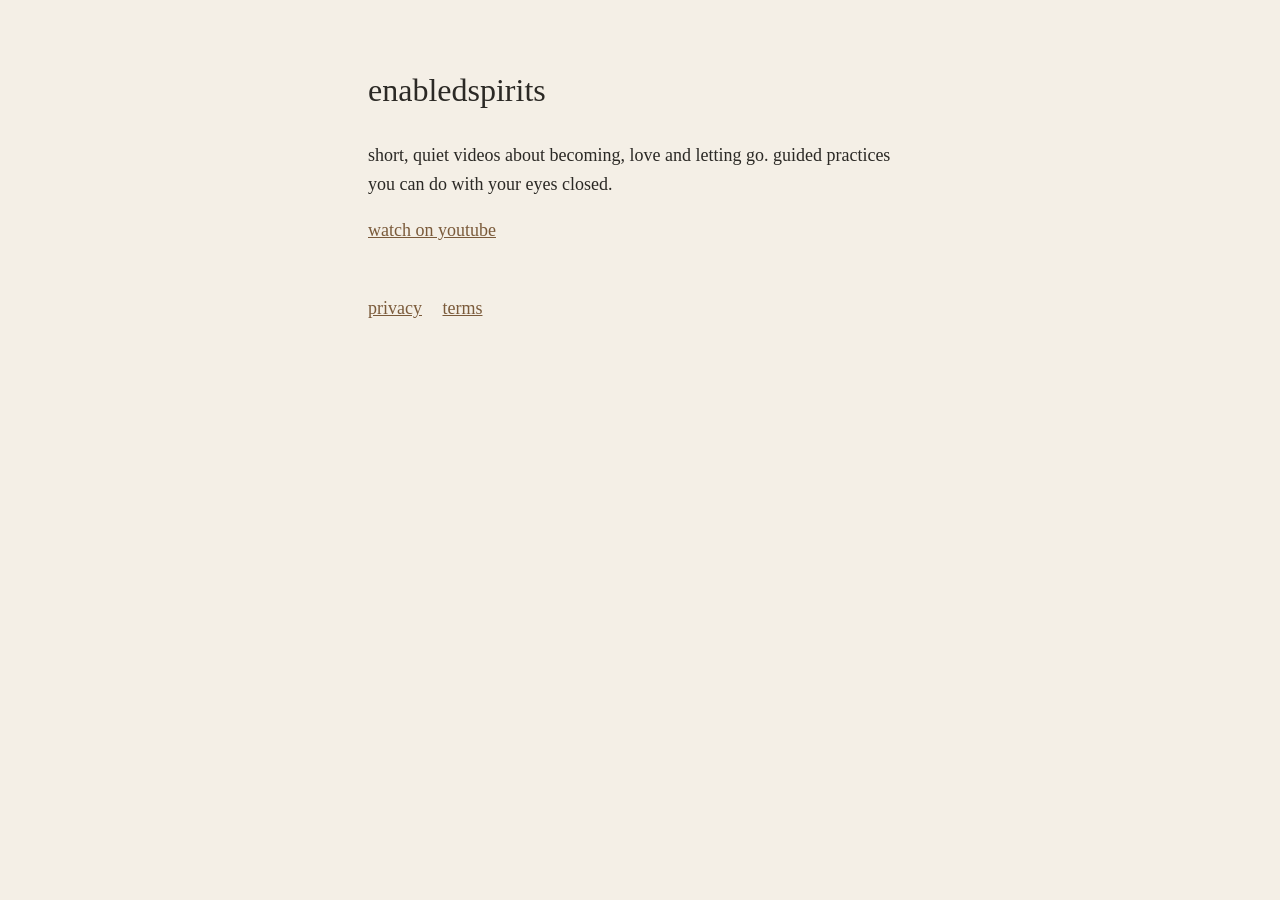
<file: index.html>
<!doctype html>
<html lang="en">
<head>
<meta charset="utf-8">
<meta name="viewport" content="width=device-width, initial-scale=1">
<title>enabledspirits</title>
<link rel="stylesheet" href="style.css">
</head>
<body>
<main>
  <h1>enabledspirits</h1>
  <p>short, quiet videos about becoming, love and letting go. guided practices you can do with your eyes closed.</p>
  <p><a href="https://www.youtube.com/@enabledspirits">watch on youtube</a></p>
  <nav><a href="privacy.html">privacy</a> <a href="terms.html">terms</a></nav>
</main>
</body>
</html>
</file>
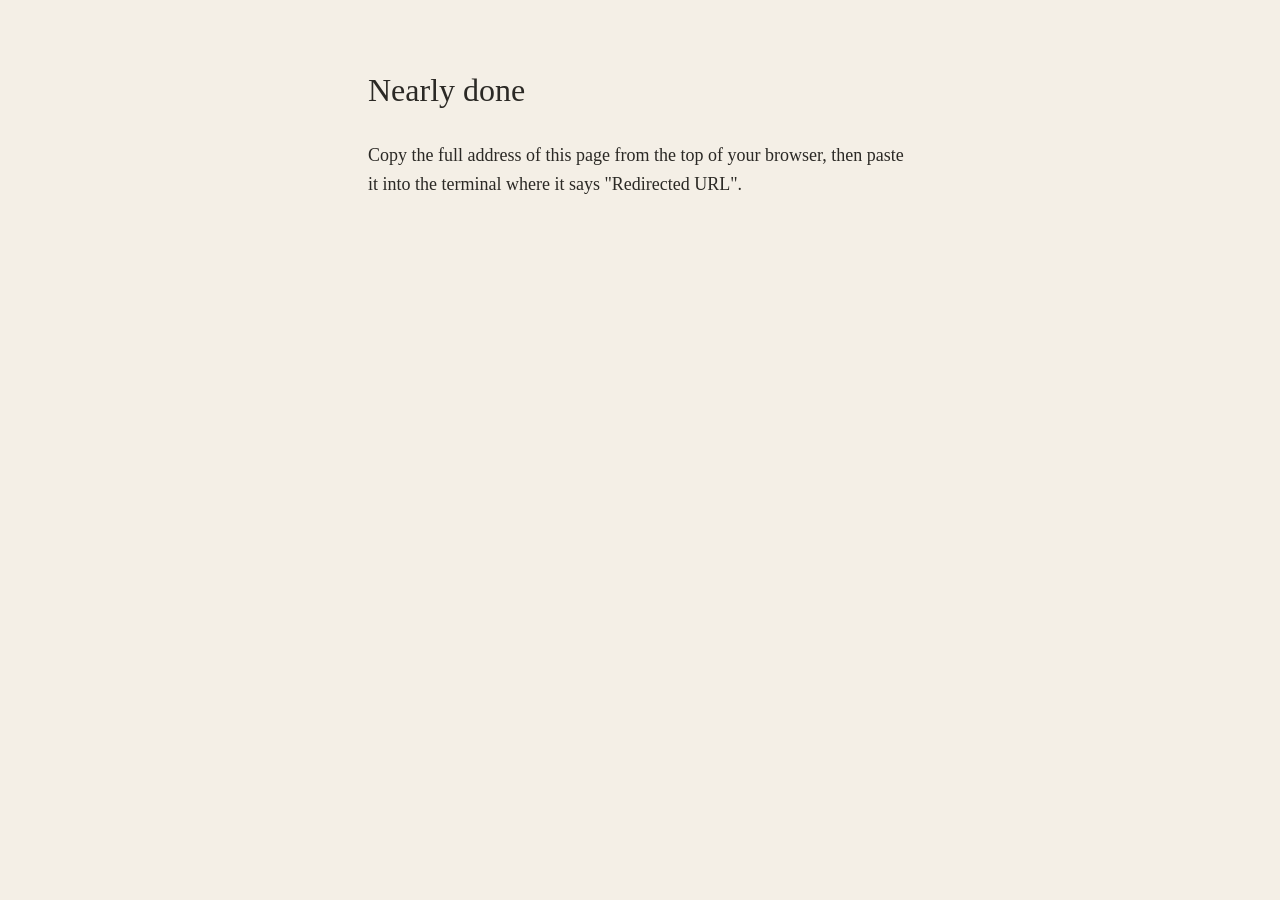
<file: tiktok/callback/index.html>
<!doctype html>
<html lang="en">
<head>
<meta charset="utf-8">
<meta name="viewport" content="width=device-width, initial-scale=1">
<meta name="referrer" content="no-referrer">
<title>TikTok connected</title>
<link rel="stylesheet" href="../../style.css">
</head>
<body>
<main>
  <h1>Nearly done</h1>
  <p>Copy the full address of this page from the top of your browser, then paste it into the terminal where it says "Redirected URL".</p>
</main>
</body>
</html>
</file>
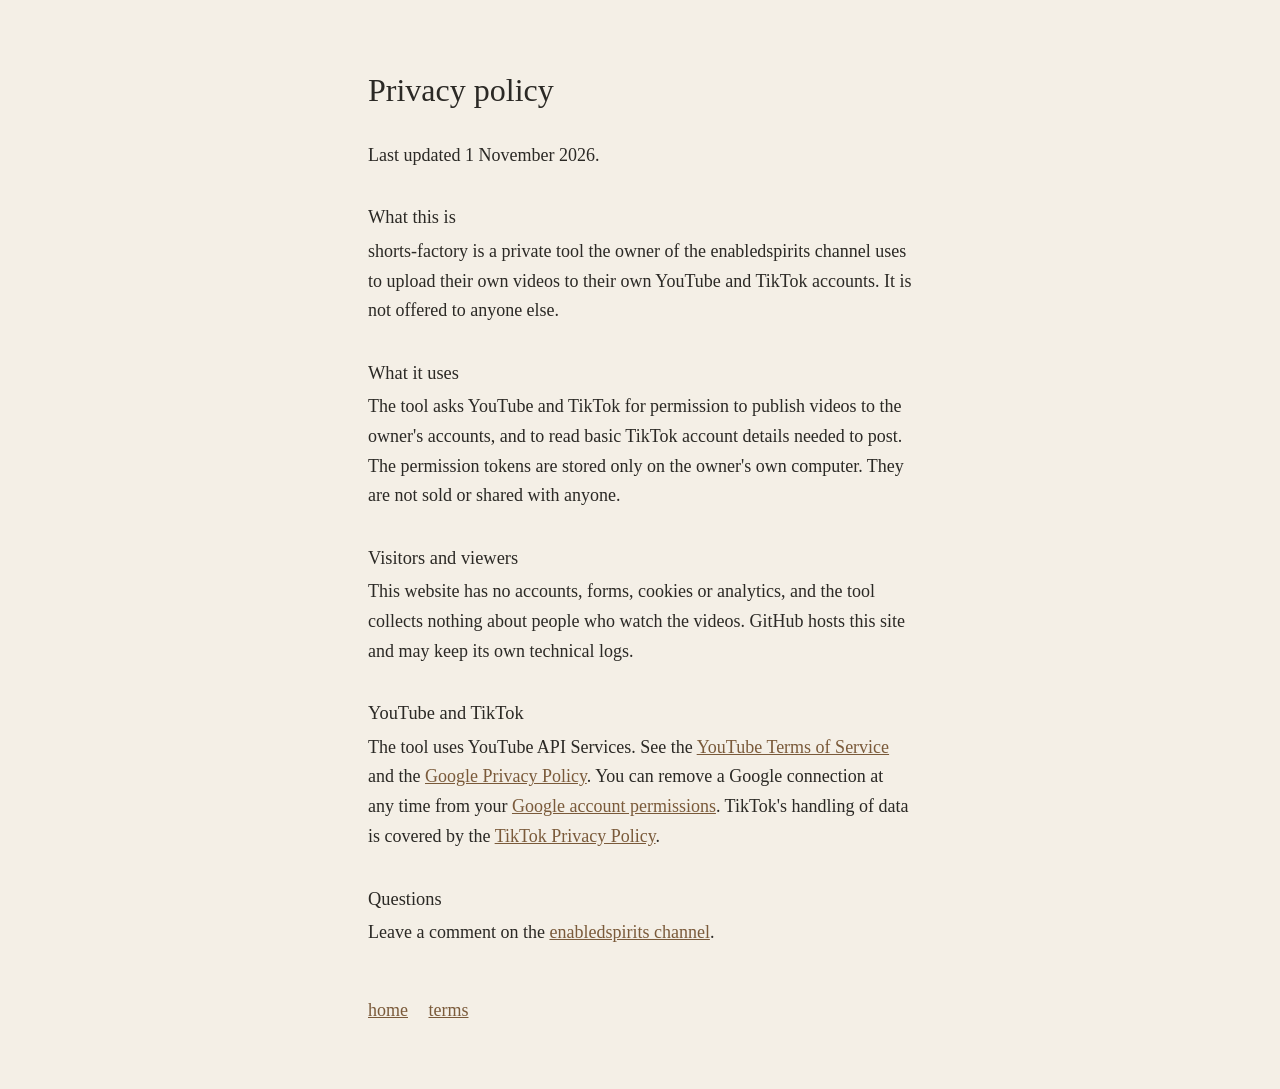
<file: privacy.html>
<!doctype html>
<html lang="en">
<head>
<meta charset="utf-8">
<meta name="viewport" content="width=device-width, initial-scale=1">
<title>Privacy policy</title>
<link rel="stylesheet" href="style.css">
</head>
<body>
<main>
  <h1>Privacy policy</h1>
  <p>Last updated 1 November 2026.</p>

  <h2>What this is</h2>
  <p>shorts-factory is a private tool the owner of the enabledspirits channel uses to upload their own videos to their own YouTube and TikTok accounts. It is not offered to anyone else.</p>

  <h2>What it uses</h2>
  <p>The tool asks YouTube and TikTok for permission to publish videos to the owner's accounts, and to read basic TikTok account details needed to post. The permission tokens are stored only on the owner's own computer. They are not sold or shared with anyone.</p>

  <h2>Visitors and viewers</h2>
  <p>This website has no accounts, forms, cookies or analytics, and the tool collects nothing about people who watch the videos. GitHub hosts this site and may keep its own technical logs.</p>

  <h2>YouTube and TikTok</h2>
  <p>The tool uses YouTube API Services. See the <a href="https://www.youtube.com/t/terms">YouTube Terms of Service</a> and the <a href="https://policies.google.com/privacy">Google Privacy Policy</a>. You can remove a Google connection at any time from your <a href="https://myaccount.google.com/permissions">Google account permissions</a>. TikTok's handling of data is covered by the <a href="https://www.tiktok.com/legal/privacy-policy">TikTok Privacy Policy</a>.</p>

  <h2>Questions</h2>
  <p>Leave a comment on the <a href="https://www.youtube.com/@enabledspirits">enabledspirits channel</a>.</p>

  <nav><a href="./">home</a> <a href="terms.html">terms</a></nav>
</main>
</body>
</html>
</file>
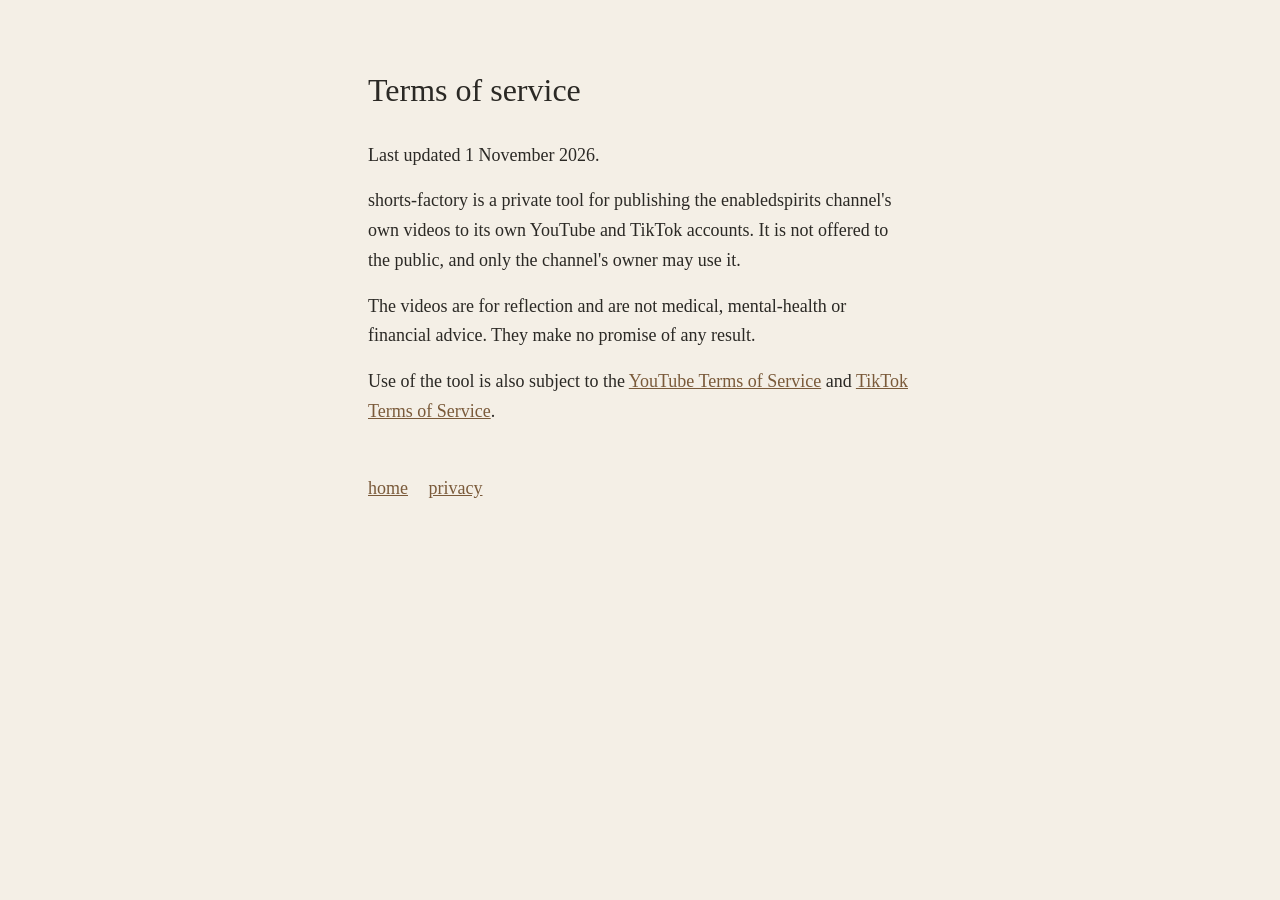
<file: terms.html>
<!doctype html>
<html lang="en">
<head>
<meta charset="utf-8">
<meta name="viewport" content="width=device-width, initial-scale=1">
<title>Terms of service</title>
<link rel="stylesheet" href="style.css">
</head>
<body>
<main>
  <h1>Terms of service</h1>
  <p>Last updated 1 November 2026.</p>
  <p>shorts-factory is a private tool for publishing the enabledspirits channel's own videos to its own YouTube and TikTok accounts. It is not offered to the public, and only the channel's owner may use it.</p>
  <p>The videos are for reflection and are not medical, mental-health or financial advice. They make no promise of any result.</p>
  <p>Use of the tool is also subject to the <a href="https://www.youtube.com/t/terms">YouTube Terms of Service</a> and <a href="https://www.tiktok.com/legal/terms-of-service">TikTok Terms of Service</a>.</p>
  <nav><a href="./">home</a> <a href="privacy.html">privacy</a></nav>
</main>
</body>
</html>
</file>
<file: style.css>
:root {
  color-scheme: light dark;
  --bg: #f4efe6;
  --ink: #2b2925;
  --soft: #6d675d;
  --link: #7a5a3a;
}
@media (prefers-color-scheme: dark) {
  :root {
    --bg: #1f1d1a;
    --ink: #ece6da;
    --soft: #a8a196;
    --link: #d2b48c;
  }
}
body {
  margin: 0;
  background: var(--bg);
  color: var(--ink);
  font: 18px/1.65 Georgia, "Times New Roman", serif;
}
main {
  max-width: 34rem;
  margin: 0 auto;
  padding: 4rem 16px;
}
h1 { font-weight: normal; font-size: 2rem; margin: 0 0 1.5rem; }
h2 { font-weight: normal; font-size: 1.15rem; margin: 2rem 0 0.25rem; }
p { margin: 0 0 1rem; }
a { color: var(--link); }
nav { margin-top: 3rem; color: var(--soft); }
nav a { margin-right: 1rem; }
</file>
